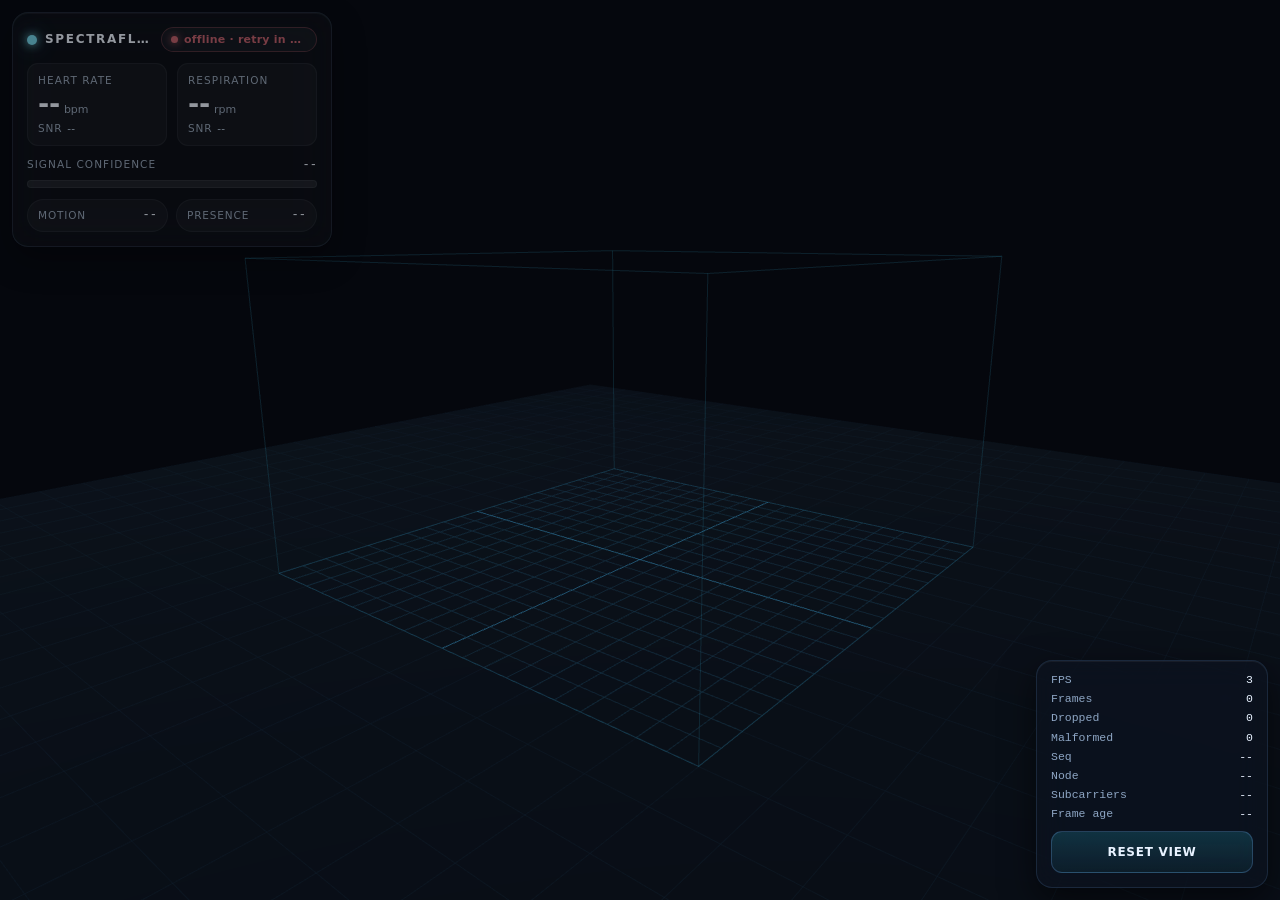
<file: static/index.html>
<!DOCTYPE html>
<html lang="en">
<head>
  <meta charset="utf-8" />
  <meta name="viewport" content="width=device-width, initial-scale=1, maximum-scale=1, user-scalable=no, viewport-fit=cover" />
  <meta name="color-scheme" content="dark" />
  <meta name="theme-color" content="#05070d" />
  <meta name="description" content="Spectraflow — real-time Wi-Fi CSI volumetric sensing: 3D skeleton, vitals and per-node signal domes." />
  <title>Spectraflow · Wi-Fi CSI 3D sensing</title>

  <link rel="stylesheet" href="./css/style.css" />

  <!--
    Three.js r169 is VENDORED into ./vendor/three/ and served by the Spectraflow
    server, so the 3D view works with no internet access at all. That matters on
    the reference deployment (a phone on Termux), where a page that silently
    depends on a CDN renders nothing useful when the network is blocked.

    The bare "three" specifier and the "three/addons/" prefix are mapped here so
    the literal import statements inside the modules stay identical to the
    upstream distribution -- vendoring never requires editing library code.
  -->
  <script type="importmap">
  {
    "imports": {
      "three": "./vendor/three/three.module.js",
      "three/addons/": "./vendor/three/addons/"
    }
  }
  </script>
</head>

<body>
  <!-- WebGL canvas host: the renderer appends its <canvas> here. -->
  <div id="viewport"></div>

  <!-- Overlay layer: HUD panels and the error banner live here in the DOM. -->
  <div id="overlay">
    <div id="fatal-banner" class="banner glass" role="alert" hidden>
      <h2 class="banner-title" data-banner-title>Something went wrong</h2>
      <p class="banner-message" data-banner-message></p>
      <p class="banner-detail" data-banner-detail hidden></p>
      <button class="btn" type="button" data-banner-retry>Reload</button>
    </div>
  </div>

  <noscript>
    <div class="banner glass" style="position:fixed;left:50%;top:50%;transform:translate(-50%,-50%)">
      <h2 class="banner-title">JavaScript is disabled</h2>
      <p class="banner-message">Spectraflow needs JavaScript and WebGL to render the CSI sensing volume.</p>
    </div>
  </noscript>

  <!--
    Boot watchdog.
    A classic (non-module) script so it also runs when the module graph fails to
    load at all — for example if the static assets are not being served. It
    guarantees the user sees an explanation instead of a blank screen.
  -->
  <script>
  (function () {
    window.__SF_BOOTED__ = false;

    function reveal(title, message, detail) {
      var banner = document.getElementById('fatal-banner');
      if (!banner) return;
      var titleNode = banner.querySelector('[data-banner-title]');
      var messageNode = banner.querySelector('[data-banner-message]');
      var detailNode = banner.querySelector('[data-banner-detail]');
      if (titleNode && title) titleNode.textContent = title;
      if (messageNode && message) messageNode.textContent = message;
      if (detailNode) {
        if (detail) {
          detailNode.textContent = detail;
          detailNode.hidden = false;
        } else {
          detailNode.hidden = true;
        }
      }
      banner.hidden = false;
      if (document.body && document.body.classList) {
        document.body.classList.add('has-banner');
      }
    }

    // Keep a reference for debugging; app.js owns the banner once it boots.
    window.__sfRevealBanner = reveal;

    window.addEventListener('error', function (event) {
      if (window.__SF_BOOTED__) return;
      var message = (event && event.message) ? event.message : 'A script failed to load.';
      reveal(
        'Spectraflow could not start',
        'A required script did not load. This usually means the page was opened directly from the filesystem instead of being served by the Spectraflow server, or the server is not serving static assets.',
        message
      );
    }, true);

    setTimeout(function () {
      if (window.__SF_BOOTED__) return;
      var banner = document.getElementById('fatal-banner');
      if (!banner || !banner.hidden) return;
      reveal(
        'Spectraflow is taking too long to start',
        'The interface modules have not finished loading. Check that this page is served over http(s) by the Spectraflow server and that ./js/ and ./vendor/ are being served, then reload.',
        'No boot confirmation received within 9 seconds.'
      );
    }, 9000);
  })();
  </script>

  <script type="module" src="./js/app.js"></script>
</body>
</html>
</file>
<file: static/css/style.css>
/* ==========================================================================
   Spectraflow — dark glassmorphism theme for the CSI 3D viewport.
   Hand-written, no frameworks. Layout: full-viewport canvas, vitals pinned
   top-left, live stats pinned bottom-right, error banner centred.
   ========================================================================== */

/* --------------------------------------------------------------------------
   Design tokens
   -------------------------------------------------------------------------- */

:root {
  --bg: #05070d;
  --bg-soft: #0a1220;
  --panel-bg: rgba(13, 20, 32, 0.62);
  --panel-bg-solid: rgba(9, 14, 24, 0.94);
  --panel-border: rgba(120, 180, 255, 0.14);
  --panel-border-strong: rgba(120, 180, 255, 0.24);
  --panel-shadow: 0 12px 34px rgba(0, 0, 0, 0.55), inset 0 1px 0 rgba(255, 255, 255, 0.05);
  --radius-lg: 16px;
  --radius-md: 11px;
  --radius-pill: 999px;

  --text: #e8f2ff;
  --text-dim: #8ea6c4;
  --text-faint: #5d7590;

  --accent: #35e0ff;
  --accent-soft: rgba(53, 224, 255, 0.16);
  --good: #38e08a;
  --warn: #ffb347;
  --bad: #ff4d5e;

  --gap: 12px;
  --pad: 14px;
  --safe-top: env(safe-area-inset-top, 0px);
  --safe-right: env(safe-area-inset-right, 0px);
  --safe-bottom: env(safe-area-inset-bottom, 0px);
  --safe-left: env(safe-area-inset-left, 0px);

  --font-sans: system-ui, -apple-system, "Segoe UI", Roboto, "Helvetica Neue", Arial, sans-serif;
  --font-mono: ui-monospace, SFMono-Regular, "SF Mono", Menlo, Consolas, "Liberation Mono", monospace;
}

/* --------------------------------------------------------------------------
   Base
   -------------------------------------------------------------------------- */

*,
*::before,
*::after {
  box-sizing: border-box;
}

html,
body {
  height: 100%;
  margin: 0;
  padding: 0;
}

body {
  background: radial-gradient(120% 90% at 50% 0%, var(--bg-soft) 0%, var(--bg) 55%, #02040a 100%);
  color: var(--text);
  font-family: var(--font-sans);
  font-size: 15px;
  line-height: 1.4;
  overflow: hidden;
  overscroll-behavior: none;
  touch-action: manipulation;
  -webkit-font-smoothing: antialiased;
  -webkit-tap-highlight-color: transparent;
  text-rendering: optimizeLegibility;
}

[hidden] {
  display: none !important;
}

/* --------------------------------------------------------------------------
   Layers
   -------------------------------------------------------------------------- */

#viewport {
  position: fixed;
  inset: 0;
  z-index: 0;
  touch-action: none;
  cursor: grab;
}

#viewport:active {
  cursor: grabbing;
}

/* `#overlay` is the shell element; `.overlay` is the self-managed fallback that
   hud.js mounts when it is handed no usable root. */
#overlay,
.overlay {
  position: fixed;
  inset: 0;
  z-index: 10;
  pointer-events: none;
}

/* --------------------------------------------------------------------------
   Glass panels
   -------------------------------------------------------------------------- */

.glass {
  background: var(--panel-bg);
  backdrop-filter: blur(16px) saturate(150%);
  -webkit-backdrop-filter: blur(16px) saturate(150%);
  border: 1px solid var(--panel-border);
  box-shadow: var(--panel-shadow);
  border-radius: var(--radius-lg);
}

/* Devices without backdrop-filter get a more opaque panel instead of a
   washed-out translucent box. */
@supports not ((backdrop-filter: blur(2px)) or (-webkit-backdrop-filter: blur(2px))) {
  .glass {
    background: var(--panel-bg-solid);
  }
}

.panel {
  pointer-events: auto;
  transition: opacity 220ms ease, filter 220ms ease;
}

/* --------------------------------------------------------------------------
   Vitals panel (top-left)
   -------------------------------------------------------------------------- */

.hud-vitals {
  position: absolute;
  top: calc(var(--gap) + var(--safe-top));
  left: calc(var(--gap) + var(--safe-left));
  width: min(320px, calc(100vw - (var(--gap) * 2) - var(--safe-left) - var(--safe-right)));
  padding: var(--pad);
  display: flex;
  flex-direction: column;
  gap: 11px;
}

.hud-vitals.stale {
  opacity: 0.62;
  filter: saturate(0.55);
}

.panel-head {
  display: flex;
  align-items: center;
  justify-content: space-between;
  gap: 10px;
}

.brand {
  display: flex;
  align-items: center;
  gap: 8px;
  min-width: 0;
}

.brand-mark {
  width: 10px;
  height: 10px;
  border-radius: 50%;
  background: var(--accent);
  box-shadow: 0 0 10px var(--accent), 0 0 22px rgba(53, 224, 255, 0.45);
  flex: 0 0 auto;
}

.brand-name {
  font-size: 12px;
  font-weight: 600;
  letter-spacing: 0.14em;
  text-transform: uppercase;
  color: var(--text);
  white-space: nowrap;
  overflow: hidden;
  text-overflow: ellipsis;
}

/* Connection status chip ------------------------------------------------- */

.status {
  display: inline-flex;
  align-items: center;
  gap: 6px;
  padding: 4px 9px;
  border-radius: var(--radius-pill);
  border: 1px solid var(--panel-border);
  background: rgba(255, 255, 255, 0.04);
  font-size: 11px;
  font-weight: 600;
  letter-spacing: 0.02em;
  white-space: nowrap;
  max-width: 62%;
  overflow: hidden;
}

.status-text {
  overflow: hidden;
  text-overflow: ellipsis;
  white-space: nowrap;
}

.status-dot {
  width: 7px;
  height: 7px;
  border-radius: 50%;
  background: currentColor;
  box-shadow: 0 0 8px currentColor;
  flex: 0 0 auto;
}

.status[data-status="connecting"] {
  color: var(--warn);
  border-color: rgba(255, 179, 71, 0.3);
}

.status[data-status="online"] {
  color: var(--good);
  border-color: rgba(56, 224, 138, 0.32);
}

.status[data-status="offline"] {
  color: var(--bad);
  border-color: rgba(255, 77, 94, 0.32);
}

.status[data-status="connecting"] .status-dot,
.status[data-status="offline"] .status-dot {
  animation: sf-pulse 1.4s ease-in-out infinite;
}

@keyframes sf-pulse {
  0%, 100% { opacity: 1; transform: scale(1); }
  50% { opacity: 0.35; transform: scale(0.78); }
}

/* Vitals metrics --------------------------------------------------------- */

.metrics {
  display: grid;
  grid-template-columns: 1fr 1fr;
  gap: 10px;
}

.metric {
  min-width: 0;
  padding: 9px 10px;
  border-radius: var(--radius-md);
  background: rgba(255, 255, 255, 0.035);
  border: 1px solid rgba(255, 255, 255, 0.05);
}

.metric-label {
  font-size: 10.5px;
  letter-spacing: 0.1em;
  text-transform: uppercase;
  color: var(--text-dim);
}

.metric-value {
  display: flex;
  align-items: baseline;
  gap: 4px;
  margin-top: 2px;
}

.metric-number {
  font-size: 27px;
  font-weight: 600;
  line-height: 1.05;
  font-variant-numeric: tabular-nums;
  letter-spacing: -0.01em;
  color: var(--text);
}

.metric-unit {
  font-size: 11px;
  color: var(--text-dim);
}

.metric-sub {
  display: flex;
  gap: 5px;
  margin-top: 3px;
  font-size: 10.5px;
  color: var(--text-dim);
  font-variant-numeric: tabular-nums;
}

.metric-sub-label {
  letter-spacing: 0.08em;
  color: var(--text-dim);
}

.metric-sub-value {
  color: #a9c4e2;
}

/* Confidence meter ------------------------------------------------------- */

.confidence {
  display: flex;
  flex-direction: column;
  gap: 6px;
}

.confidence-head {
  display: flex;
  align-items: baseline;
  justify-content: space-between;
  gap: 8px;
  font-size: 10.5px;
  letter-spacing: 0.1em;
  text-transform: uppercase;
  color: var(--text-dim);
}

.confidence-value {
  font-family: var(--font-mono);
  font-size: 12px;
  letter-spacing: 0;
  color: var(--text);
  font-variant-numeric: tabular-nums;
}

.confidence-track {
  position: relative;
  height: 8px;
  border-radius: var(--radius-pill);
  background: rgba(255, 255, 255, 0.08);
  border: 1px solid rgba(255, 255, 255, 0.06);
  overflow: hidden;
}

.confidence-fill {
  height: 100%;
  width: 0;
  border-radius: var(--radius-pill);
  background-color: var(--bad);
  /* Width is animated numerically in hud.js every frame; no CSS transition is
     used so the two animations cannot fight each other. */
  will-change: width;
}

/* Chips ------------------------------------------------------------------ */

.chips {
  display: grid;
  grid-template-columns: 1fr 1fr;
  gap: 8px;
}

.chip {
  display: flex;
  align-items: center;
  justify-content: space-between;
  gap: 8px;
  padding: 7px 10px;
  border-radius: var(--radius-pill);
  background: rgba(255, 255, 255, 0.035);
  border: 1px solid rgba(255, 255, 255, 0.05);
  min-width: 0;
}

.chip-label {
  font-size: 10.5px;
  letter-spacing: 0.08em;
  text-transform: uppercase;
  color: var(--text-dim);
  white-space: nowrap;
}

.chip-value {
  font-family: var(--font-mono);
  font-size: 12px;
  font-variant-numeric: tabular-nums;
  color: var(--text);
  white-space: nowrap;
  overflow: hidden;
  text-overflow: ellipsis;
}

.chip-value[data-presence="detected"] {
  color: var(--good);
  text-shadow: 0 0 10px rgba(56, 224, 138, 0.5);
}

.chip-value[data-presence="clear"] {
  color: var(--text-dim);
}

/* --------------------------------------------------------------------------
   Stats panel (bottom-right)
   -------------------------------------------------------------------------- */

.hud-stats {
  position: absolute;
  right: calc(var(--gap) + var(--safe-right));
  bottom: calc(var(--gap) + var(--safe-bottom));
  width: min(232px, calc(100vw - (var(--gap) * 2) - var(--safe-left) - var(--safe-right)));
  padding: 11px var(--pad) var(--pad);
  display: flex;
  flex-direction: column;
  gap: 9px;
}

.stats-grid {
  display: grid;
  grid-template-columns: auto 1fr;
  gap: 3px 12px;
  font-family: var(--font-mono);
  font-size: 11.5px;
  font-variant-numeric: tabular-nums;
}

.stat {
  display: contents;
}

.stat-label {
  color: var(--text-dim);
  white-space: nowrap;
}

.stat-value {
  text-align: right;
  color: var(--text);
  white-space: nowrap;
  overflow: hidden;
  text-overflow: ellipsis;
}

.hud-stats.has-drops .stat:nth-child(3) .stat-value {
  color: var(--warn);
}

/* Buttons ---------------------------------------------------------------- */

.btn {
  appearance: none;
  -webkit-appearance: none;
  display: inline-flex;
  align-items: center;
  justify-content: center;
  min-height: 42px;
  padding: 0 14px;
  border-radius: var(--radius-md);
  border: 1px solid var(--panel-border-strong);
  background: linear-gradient(180deg, rgba(53, 224, 255, 0.16), rgba(53, 224, 255, 0.06));
  color: var(--text);
  font-family: var(--font-sans);
  font-size: 12px;
  font-weight: 600;
  letter-spacing: 0.06em;
  text-transform: uppercase;
  cursor: pointer;
  transition: transform 120ms ease, background 160ms ease, border-color 160ms ease;
}

.btn:hover {
  background: linear-gradient(180deg, rgba(53, 224, 255, 0.24), rgba(53, 224, 255, 0.1));
}

.btn:active {
  transform: scale(0.985);
}

.btn:focus-visible {
  outline: 2px solid var(--accent);
  outline-offset: 2px;
}

.btn-reset {
  width: 100%;
}

/* --------------------------------------------------------------------------
   Error banner (centred)
   -------------------------------------------------------------------------- */

.banner {
  position: absolute;
  left: 50%;
  top: 50%;
  transform: translate(-50%, -50%);
  z-index: 30;
  pointer-events: auto;
  width: min(520px, calc(100vw - (var(--gap) * 2) - var(--safe-left) - var(--safe-right)));
  max-height: calc(100vh - (var(--gap) * 2));
  overflow: auto;
  padding: 20px;
  display: flex;
  flex-direction: column;
  gap: 10px;
  border-color: rgba(255, 77, 94, 0.32);
  box-shadow: 0 20px 60px rgba(0, 0, 0, 0.65), inset 0 1px 0 rgba(255, 255, 255, 0.06);
}

.banner-title {
  margin: 0;
  font-size: 17px;
  font-weight: 650;
  letter-spacing: 0.01em;
  color: #ffd9dd;
}

.banner-message {
  margin: 0;
  font-size: 13.5px;
  color: var(--text);
}

.banner-detail {
  margin: 0;
  padding: 9px 11px;
  border-radius: var(--radius-md);
  background: rgba(0, 0, 0, 0.34);
  border: 1px solid rgba(255, 255, 255, 0.07);
  font-family: var(--font-mono);
  font-size: 11.5px;
  line-height: 1.45;
  color: #ffb8c0;
  overflow-wrap: anywhere;
}

.banner .btn {
  align-self: flex-start;
  margin-top: 2px;
}

/* While a fatal banner is up the telemetry panels recede instead of competing
   with it for attention (and never overlap it visually). */
body.has-banner .hud-vitals,
body.has-banner .hud-stats {
  opacity: 0.28;
  filter: saturate(0.4);
}

/* --------------------------------------------------------------------------
   Responsive / mobile
   -------------------------------------------------------------------------- */

@media (max-width: 560px) {
  :root {
    --gap: 10px;
    --pad: 12px;
  }

  body {
    font-size: 14px;
  }

  .hud-vitals,
  .hud-stats {
    width: calc(100vw - (var(--gap) * 2) - var(--safe-left) - var(--safe-right));
  }

  .hud-vitals {
    max-width: 340px;
  }

  .hud-stats {
    max-width: 250px;
    margin-left: auto;
  }

  .metric-number {
    font-size: 24px;
  }

  .stats-grid {
    font-size: 11px;
  }

  .chip-value,
  .stat-value {
    font-size: 11.5px;
  }
}

/* Short viewports (landscape phones): tighten vertical rhythm so the two
   panels never meet in the middle of the screen. */
@media (max-height: 480px) {
  .hud-vitals {
    gap: 8px;
    padding: 10px 12px;
  }

  .metric {
    padding: 6px 8px;
  }

  .metric-number {
    font-size: 20px;
  }

  .metric-sub {
    display: none;
  }

  .hud-stats {
    gap: 6px;
    padding: 9px 12px 11px;
  }

  .stats-grid {
    gap: 1px 10px;
    font-size: 10.5px;
  }

  .btn {
    min-height: 38px;
  }
}

/* Respect users who prefer less motion. */
@media (prefers-reduced-motion: reduce) {
  .status-dot {
    animation: none !important;
  }

  .panel,
  .btn {
    transition: none !important;
  }
}
</file>
